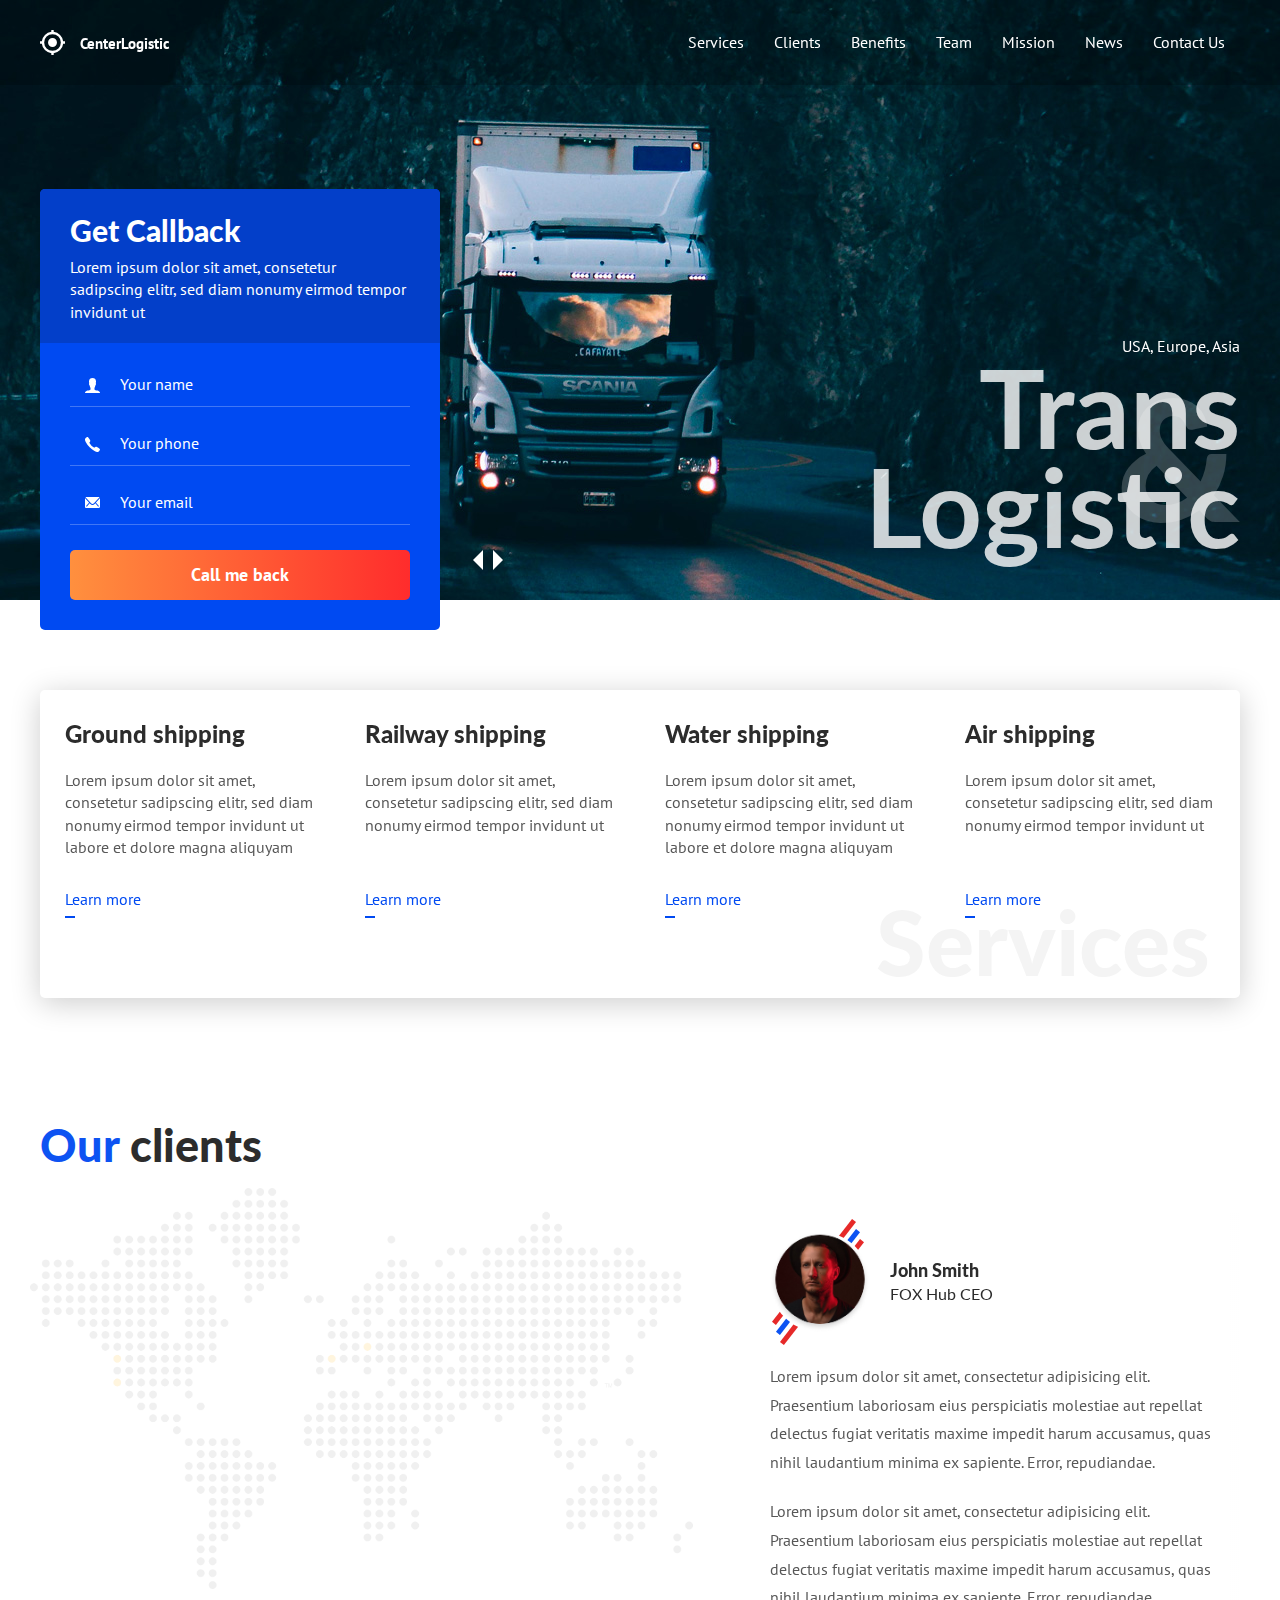
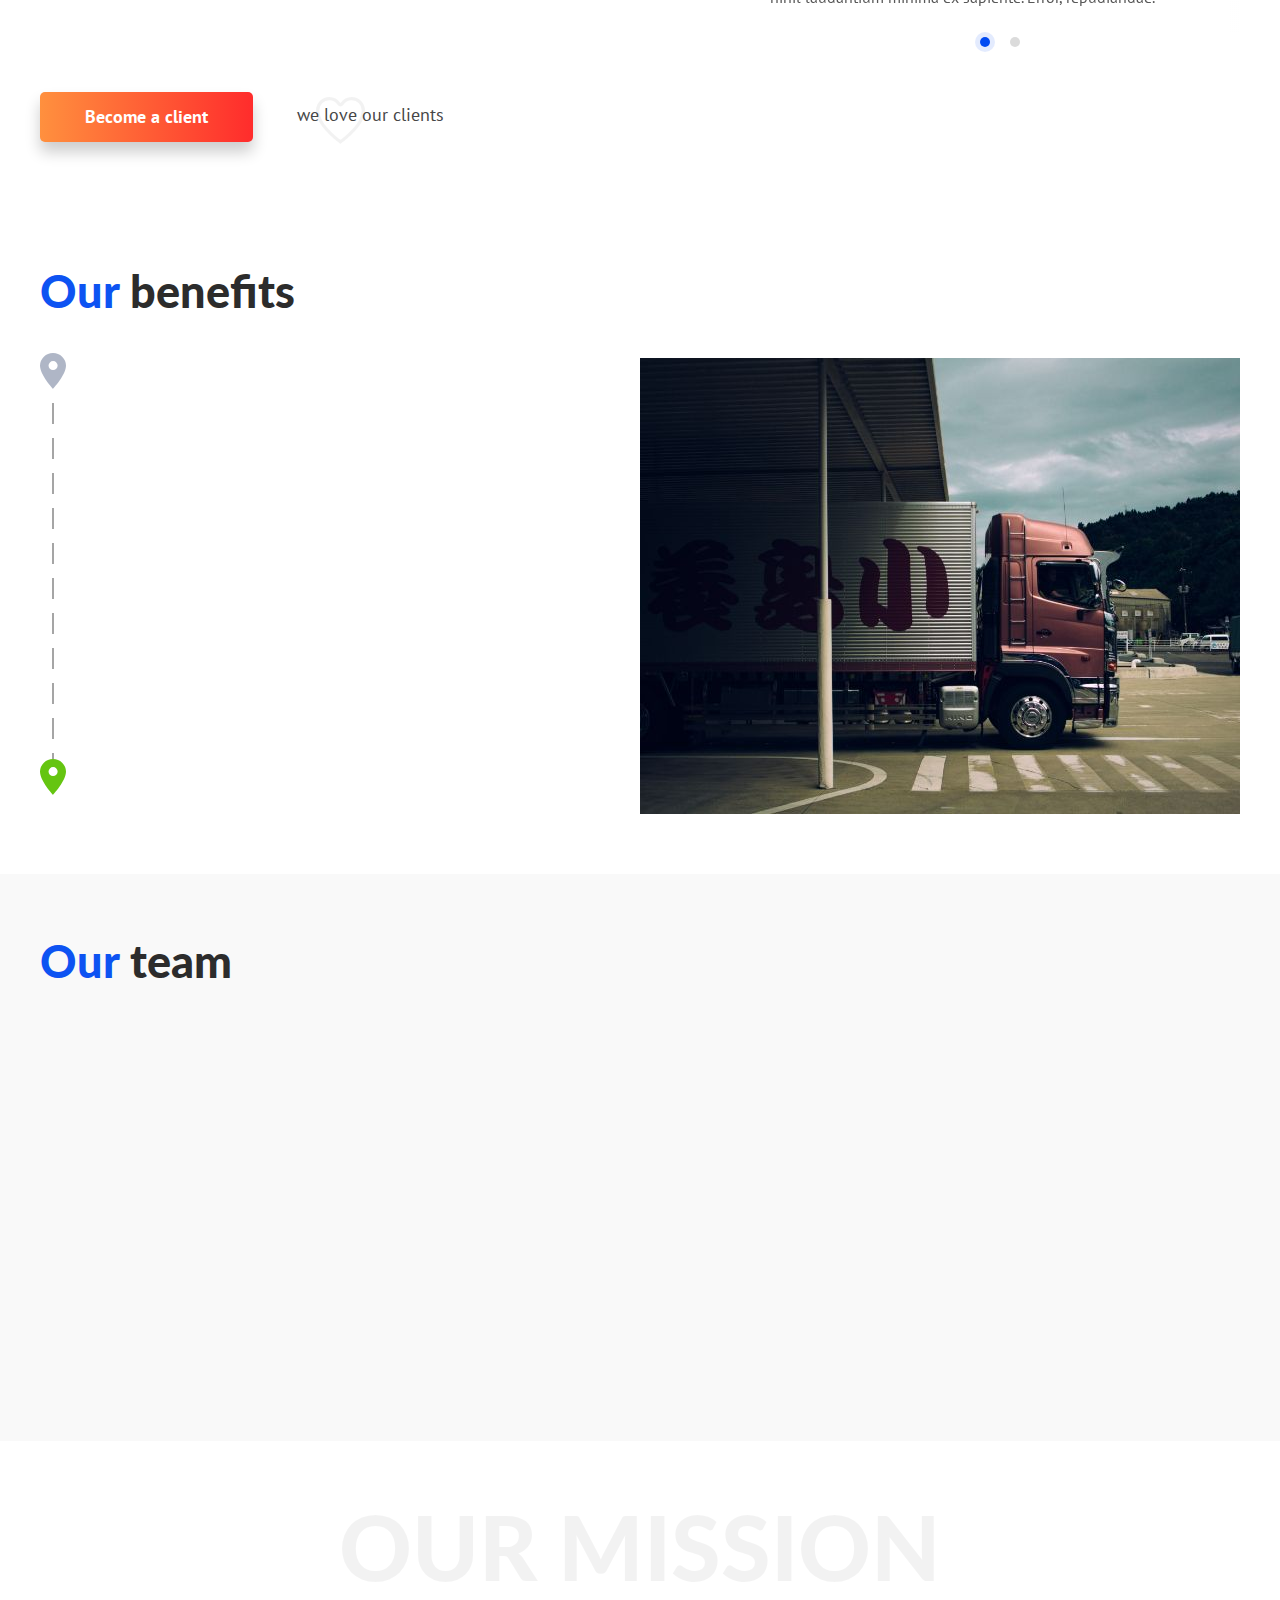
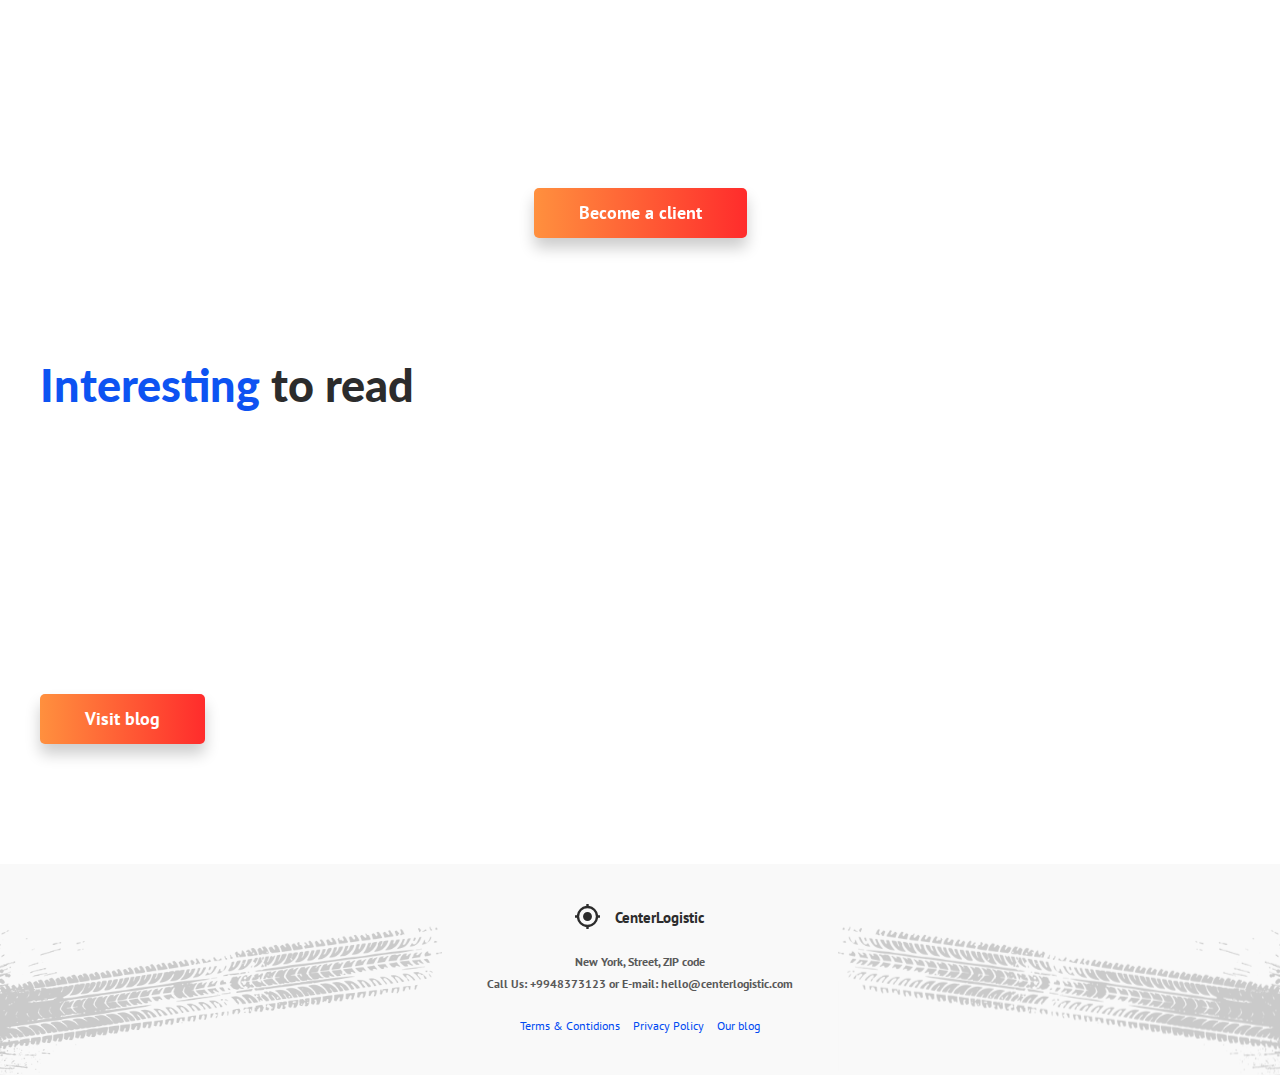
<file: index.html>
<!DOCTYPE html>
<html lang="en">

<head>
	<meta charset="UTF-8">
	<link href="https://fonts.googleapis.com/css?family=Lato:400,700,900|PT+Sans&display=swap&subset=cyrillic"
		rel="stylesheet">
	<link rel="stylesheet" href="css/slick.css?v=1.0.2">
	<link rel="stylesheet" href="css/aos.css?v=1.0.2">
	<link rel="stylesheet" href="css/style.css?v=1.0.2">
	<meta name="viewport" content="width=device-width, initial-scale=1">

	<link rel="apple-touch-icon" sizes="180x180" href="images/favicons/apple-touch-icon.png">
	<link rel="icon" type="image/png" sizes="32x32" href="images/favicons/favicon-32x32.png">
	<link rel="icon" type="image/png" sizes="16x16" href="images/favicons/favicon-16x16.png">
	<link rel="manifest" href="images/favicons/manifest.json">
	<link rel="mask-icon" href="images/favicons/safari-pinned-tab.svg" color="#004AF2">
	<meta name="msapplication-TileColor" content="#004AF2">
	<meta name="theme-color" content="#004AF2">

	<title>CenterLogistic</title>
</head>

<body>

	<div class="page">

		<!-- Header -->
		<header class="header" id="header">
			<div class="container">
				<div class="header__inner">
					<a class="header__logo" href="#" data-scroll="#intro">
						<img src="images/logo.svg?v=2" alt="CenterLogistic">
						<span class="header__logo-text">CenterLogistic</span>
					</a>

					<nav class="nav" id="nav">
						<a class="nav__link" href="#" data-scroll="#services">Services</a>
						<a class="nav__link" href="#" data-scroll="#clients">Clients</a>
						<a class="nav__link" href="#" data-scroll="#benefits">Benefits</a>
						<a class="nav__link" href="#" data-scroll="#team">Team</a>
						<a class="nav__link" href="#" data-scroll="#mission">Mission</a>
						<a class="nav__link" href="#" data-scroll="#news">News</a>
						<a class="nav__link" href="#" data-modal="#becomeClientModal">Contact Us</a>
					</nav>

					<button class="burger" type="button" id="navToggle">
						<span class="burger__line">1</span>
						<span class="burger__line">2</span>
						<span class="burger__line">3</span>
						<span class="burger__line">4</span>
					</button>
				</div>
			</div>
		</header>


		<!-- Intro -->
		<div class="intro" id="intro">

			<div class="intro__slider" id="introSlider">
				<div class="slider-item">
					<div class="intro__slider-item" style="background-image: url(images/slider/slide-1.jpg)"></div>
				</div>
				<div class="slider-item">
					<img class="intro__slider-photo" src="images/slider/slide-2.jpg" alt="">
				</div>
				<div class="slider-item">
					<div class="intro__slider-item" style="background-image: url(images/slider/slide-3.jpg)"></div>
				</div>
				<div class="slider-item">
					<img class="intro__slider-photo" src="images/slider/slide-4.jpg" alt="">
				</div>
			</div>

			<div class="container">
				<div class="intro__inner">

					<div class="request-form  request-form--intro" data-aos="fade-right">
						<div class="request-form__header">
							<h3 class="request-form__title">Get Callback</h3>
							<div class="request-form__text">Lorem ipsum dolor sit amet, consetetur sadipscing elitr, sed diam
								nonumy eirmod tempor invidunt ut</div>
						</div>

						<div class="request-form__content">
							<form class="form" action="/" method="post">
								<div class="form__group">
									<input class="input  input--user" type="text" placeholder="Your name">
								</div>
								<div class="form__group">
									<input class="input  input--phone" type="tel" placeholder="Your phone">
								</div>
								<div class="form__group">
									<input class="input  input--email" type="email" placeholder="Your email">
								</div>
								<button class="btn  btn--block  btn--orange" type="submit">
									<span>Call me back</span>
								</button>
							</form>
						</div>
					</div><!-- /.request-form -->

					<div class="intro__text" data-aos="fade-left">
						<div class="intro__countries">USA, Europe, Asia</div>
						<h1 class="intro__title">
							<span class="intro__title-amp">&amp;</span>
							Trans<br>Logistic
						</h1>
					</div>

					<div class="intro__slider-arrows">
						<button class="intro__slider-btn  intro__slider-btn--prev" id="introSliderPrev"
							type="button">Prev</button>
						<button class="intro__slider-btn  intro__slider-btn--next" id="introSliderNext"
							type="button">Next</button>
					</div>
				</div><!-- /.intro__inner -->

			</div><!-- /.container -->
		</div><!-- /.intro -->



		<!-- Services -->
		<section class="section" id="services" data-scrollspy="#services">
			<div class="container">
				<div class="services">
					<h2 class="services__main-title">Services</h2>

					<div class="services__item" data-aos="fade-down">
						<h4 class="services__title">Ground shipping</h4>
						<div class="services__text">
							<p>Lorem ipsum dolor sit amet, consetetur sadipscing elitr, sed diam nonumy eirmod tempor invidunt
								ut labore et dolore magna aliquyam</p>
						</div>
						<div class="services__footer">
							<a class="services__link" href="#">Learn more</a>
						</div>
					</div>

					<div class="services__item" data-aos="fade-down" data-aos-delay="100">
						<h4 class="services__title">Railway shipping</h4>
						<div class="services__text">
							<p>Lorem ipsum dolor sit amet, consetetur sadipscing elitr, sed diam nonumy eirmod tempor invidunt
								ut</p>
						</div>
						<div class="services__footer">
							<a class="services__link" href="#">Learn more</a>
						</div>
					</div>

					<div class="services__item" data-aos="fade-down" data-aos-delay="200">
						<h4 class="services__title">Water shipping</h4>
						<div class="services__text">
							<p>Lorem ipsum dolor sit amet, consetetur sadipscing elitr, sed diam nonumy eirmod tempor invidunt
								ut labore et dolore magna aliquyam</p>
						</div>
						<div class="services__footer">
							<a class="services__link" href="#">Learn more</a>
						</div>
					</div>

					<div class="services__item" data-aos="fade-down" data-aos-delay="300">
						<h4 class="services__title">Air shipping</h4>
						<div class="services__text">
							<p>Lorem ipsum dolor sit amet, consetetur sadipscing elitr, sed diam nonumy eirmod tempor invidunt
								ut</p>
						</div>
						<div class="services__footer">
							<a class="services__link" href="#">Learn more</a>
						</div>
					</div>
				</div><!-- /.services -->
			</div><!-- /.container -->
		</section>


		<!-- Clients -->
		<section class="section  section--map" id="clients" data-scrollspy="#clients">
			<div class="container">
				<h2 class="section__title"><span>Our</span> clients</h2>

				<div class="clients">
					<div class="clients__logos">
						<ul class="clients__list">
							<li data-aos="fade-right" data-aos-anchor=".clients">
								<a href="#" target="_blank">
									<img class="clients__list-logo  img" src="images/clients/atica.svg" alt="">
								</a>
							</li>
							<li data-aos="fade-right" data-aos-delay="50" data-aos-anchor=".clients">
								<a href="#" target="_blank">
									<img class="clients__list-logo  img" src="images/clients/hex-lab.svg" alt="">
								</a>
							</li>
							<li data-aos="fade-right" data-aos-delay="100" data-aos-anchor=".clients">
								<a href="#" target="_blank">
									<img class="clients__list-logo  img" src="images/clients/amara.svg" alt="">
								</a>
							</li>
							<li data-aos="fade-right" data-aos-delay="150" data-aos-anchor=".clients">
								<a href="#" target="_blank">
									<img class="clients__list-logo  img" src="images/clients/muzica-2.svg" alt="">
								</a>
							</li>
							<li data-aos="fade-right" data-aos-delay="200" data-aos-anchor=".clients">
								<a href="#" target="_blank">
									<img class="clients__list-logo  img" src="images/clients/solaytic.svg" alt="">
								</a>
							</li>
							<li data-aos="fade-right" data-aos-delay="250" data-aos-anchor=".clients">
								<a href="#" target="_blank">
									<img class="clients__list-logo  img" src="images/clients/hexa.svg" alt="">
								</a>
							</li>
							<li data-aos="fade-right" data-aos-delay="300" data-aos-anchor=".clients">
								<a href="#" target="_blank">
									<img class="clients__list-logo  img" src="images/clients/utosia-2.svg" alt="">
								</a>
							</li>
							<li data-aos="fade-right" data-aos-delay="350" data-aos-anchor=".clients">
								<a href="#" target="_blank">
									<img class="clients__list-logo  img" src="images/clients/fox-hub.svg" alt="">
								</a>
							</li>
						</ul>
					</div><!-- /.clients__logos -->

					<div class="clients__reviews">
						<div class="reviews" id="reviewsSlider">
							<div class="reviews__item">
								<div class="reviews__header">
									<img class="reviews__photo" src="images/review-photo.jpg" alt="">
									<div class="reviews__header-content">
										<div class="reviews__name">John Smith</div>
										<div class="reviews__company">FOX Hub CEO</div>
									</div>
								</div>
								<div class="reviews__content">
									<p>Lorem ipsum dolor sit amet, consectetur adipisicing elit. Praesentium laboriosam eius
										perspiciatis molestiae aut repellat delectus fugiat veritatis maxime impedit harum
										accusamus, quas nihil laudantium minima ex sapiente. Error, repudiandae.</p>
									<p>Lorem ipsum dolor sit amet, consectetur adipisicing elit. Praesentium laboriosam eius
										perspiciatis molestiae aut repellat delectus fugiat veritatis maxime impedit harum
										accusamus, quas nihil laudantium minima ex sapiente. Error, repudiandae.</p>
								</div>
							</div>

							<div class="reviews__item">
								<div class="reviews__header">
									<img class="reviews__photo" src="images/review-photo.jpg" alt="">
									<div class="reviews__header-content">
										<div class="reviews__name">John Smith</div>
										<div class="reviews__company">FOX Hub CEO</div>
									</div>
								</div>
								<div class="reviews__content">
									<p>Lorem ipsum dolor sit amet, consectetur adipisicing elit. Praesentium laboriosam eius
										perspiciatis molestiae aut repellat delectus fugiat veritatis maxime impedit harum
										accusamus, quas nihil laudantium minima ex sapiente. Error, repudiandae.</p>
									<p>Lorem ipsum dolor sit amet, consectetur adipisicing elit. Praesentium laboriosam eius
										perspiciatis molestiae aut repellat delectus fugiat veritatis maxime impedit harum
										accusamus, quas nihil laudantium minima ex sapiente. Error, repudiandae.</p>
								</div>
							</div>
						</div><!-- /.reviews -->
					</div><!-- /.clients__reviews -->
				</div><!-- /.clients -->

				<button class="btn  btn--orange  btn--shadow" type="button" data-modal="#becomeClientModal">
					<span>Become a client</span>
				</button>
				<span class="clients-love">we love our clients</span>
			</div><!-- /.container -->
		</section>



		<!-- Benefits -->
		<section class="section" id="benefits" data-scrollspy="#benefits">
			<div class="container">
				<h2 class="section__title"><span>Our</span> benefits</h2>
				<div class="benefits">
					<div class="benefits__col">
						<ul class="benefits-list">
							<li class="benefits-list__item" data-aos="fade-down" data-aos-anchor=".benefits">
								<h4 class="benefits-list__title">Safety</h4>
								<div class="benefits-list__text">
									<p>Lorem ipsum dolor sit amet, consetetur sadipscing elitr, sed diam nonumy eirmod</p>
								</div>
							</li>

							<li class="benefits-list__item" data-aos="fade-down" data-aos-delay="200"
								data-aos-anchor=".benefits">
								<h4 class="benefits-list__title">High quality drivers</h4>
								<div class="benefits-list__text">
									<p>Lorem ipsum dolor sit amet, consetetur sadipscing elitr, sed diam nonumy eirmod</p>
								</div>
							</li>

							<li class="benefits-list__item" data-aos="fade-down" data-aos-delay="400"
								data-aos-anchor=".benefits">
								<h4 class="benefits-list__title">Guarantee &amp; Support 24/7</h4>
								<div class="benefits-list__text">
									<p>Lorem ipsum dolor sit amet, consetetur sadipscing elitr, sed diam nonumy eirmod</p>
								</div>
							</li>

							<li class="benefits-list__item" data-aos="fade-down" data-aos-delay="600"
								data-aos-anchor=".benefits">
								<h4 class="benefits-list__title">Personal manager</h4>
								<div class="benefits-list__text">
									<p>Lorem ipsum dolor sit amet, consetetur sadipscing elitr, sed diam nonumy eirmod</p>
								</div>
							</li>
						</ul>
					</div><!-- /.benefits__col -->

					<div class="benefits__col">
						<img class="img" src="images/benefits-photo.jpg" alt="">
					</div>
				</div><!-- /.benefits -->
			</div><!-- /.container -->
		</section>



		<!-- Team -->
		<section class="section  section--gray" id="team" data-scrollspy="#team">
			<div class="container">
				<h2 class="section__title"><span>Our</span> team</h2>

				<div class="team">
					<div class="team__col">
						<div class="team__item" data-aos="fade-in">
							<img class="team__photo  img" src="images/team/team-1.jpg" alt="">
							<div class="team__name">John Smith</div>
							<div class="team__prof">Logistic manager - 8 years experience</div>
							<ul class="team__contacts">
								<li>
									<img class="team__contacts-icon" src="images/mail-black-icon.svg" alt="">
									<a href="mailto:john@centerlogistic.com">john@centerlogistic.com</a>
								</li>
								<li>
									<img class="team__contacts-icon" src="images/phone-black-icon.svg" alt="">
									<a href="tel:+987412512543">+987412512543</a>
								</li>
							</ul>
						</div>
					</div>

					<div class="team__col">
						<div class="team__item" data-aos="fade-in" data-aos-delay="100">
							<img class="team__photo  img" src="images/team/team-2.jpg" alt="">
							<div class="team__name">Daniel Kore</div>
							<div class="team__prof">Software engineer</div>
							<ul class="team__contacts">
								<li>
									<img class="team__contacts-icon" src="images/mail-black-icon.svg" alt="">
									<a href="mailto:daniel@centerlogistic.com">daniel@centerlogistic.com</a>
								</li>
								<li>
									<img class="team__contacts-icon" src="images/phone-black-icon.svg" alt="">
									<a href="tel:+987423252253">+987423252253</a>
								</li>
							</ul>
						</div>
					</div>

					<div class="team__col">
						<div class="team__item" data-aos="fade-in" data-aos-delay="200">
							<img class="team__photo  img" src="images/team/team-3.jpg" alt="">
							<div class="team__name">Anna Filler</div>
							<div class="team__prof">Marketing specialist - 10 years experience</div>
							<ul class="team__contacts">
								<li>
									<img class="team__contacts-icon" src="images/mail-black-icon.svg" alt="">
									<a href="mailto:anna@centerlogistic.com">anna@centerlogistic.com</a>
								</li>
								<li>
									<img class="team__contacts-icon" src="images/phone-black-icon.svg" alt="">
									<a href="tel:+98735353456">+98735353456</a>
								</li>
							</ul>
						</div>
					</div>
				</div><!-- /.team -->
			</div><!-- /.container -->
		</section>




		<!-- Mission -->
		<section class="section" id="mission" data-scrollspy="#mission">
			<div class="container">
				<h2 class="mission-title">Our mission</h2>
				<div class="mission" data-aos="fade-up" data-aos-duration="1250">
					<h3 class="mission__title">To provide our customer qualified services according the international</h3>
					<h4 class="mission__subtitle">Book your Cargo now &amp; Your job just got a lot easier</h4>
				</div>

				<div class="text-center">
					<button class="btn  btn--orange  btn--shadow" type="button" data-modal="#becomeClientModal">
						<span>Become a client</span>
					</button>
				</div>
			</div>
		</section>



		<!-- News -->
		<section class="section  section--last" id="news" data-scrollspy="#news">
			<div class="container">
				<h2 class="section__title"><span>Interesting</span> to read</h2>

				<div class="articles">
					<article class="articles__item" data-aos="fade-in">
						<h4 class="articles__title">
							<a href="#">News title</a>
						</h4>
						<div class="articles__text">Lorem ipsum dolor sit amet, consetetur sadipscing elitr, sed diam nonumy
							eirmod tempor invidunt ut labore et dolore magna aliquyam erat, sed diam voluptua. At vero eos et
							accusam et justo duo dolores et ea rebum. Stet clita kasd gubergren, no sea takimata sanctus est
							Lorem ipsum dolor sit amet.</div>
						<time class="articles__date" datetime="2019-02-14 19:00">21 March, 2019</time>
					</article>

					<article class="articles__item" data-aos="fade-in">
						<h4 class="articles__title">
							<a href="#">News title</a>
						</h4>
						<div class="articles__text">Lorem ipsum dolor sit amet, consetetur sadipscing elitr, sed diam nonumy
							eirmod tempor invidunt ut labore et dolore magna aliquyam erat, sed diam voluptua. At vero eos et
							accusam et justo duo dolores et ea rebum. Stet clita kasd gubergren, no sea takimata sanctus est
							Lorem ipsum dolor sit amet.</div>
						<time class="articles__date" datetime="2019-02-14 19:00">21 March, 2019</time>
					</article>
				</div><!-- /.articles -->

				<a class="btn  btn--orange  btn--shadow" href="blog.html">
					<span>Visit blog</span>
				</a>
			</div><!-- /.container -->
		</section>



		<!-- Footer -->
		<footer class="footer">
			<div class="container">
				<a class="header__logo  header__logo--black" href="#" data-scroll="#intro">
					<img src="images/logo-black.svg?v=2" alt="CenterLogistic">
					<span class="header__logo-text">CenterLogistic</span>
				</a>
				<address class="footer__contacts">
					<p>New York, Street, ZIP code</p>
					<p>
						Call Us: <a href="tel:+9948373123">+9948373123</a> or
						E-mail: <a href="mailto:hello@centerlogistic.com">hello@centerlogistic.com</a>
					</p>
				</address>

				<nav class="footer__nav">
					<a href="text.html">Terms &amp; Contidions</a>
					<a href="text2.html">Privacy Policy</a>
					<a href="blog.html">Our blog</a>
				</nav>
			</div>
		</footer>

	</div>


	<!-- Modals -->
	<div class="modal" id="becomeClientModal">
		<div class="modal__inner">
			<div class="modal__content">
				<div class="modal__header">
					<h4 class="modal__title">Need to deliver your cargo?
						We can help!</h4>
					<div class="modal__text">
						<p>Fill a little form and we will call you back!</p>
					</div>
				</div>

				<form class="form" action="/" method="post">
					<div class="form__group">
						<input class="input  input--dark  input--user" type="text" placeholder="Your name">
					</div>
					<div class="form__group">
						<input class="input  input--dark  input--phone" type="tel" placeholder="Your phone">
					</div>
					<div class="form__group">
						<input class="input  input--dark  input--email" type="email" placeholder="Your email">
					</div>
					<button class="btn  btn--block  btn--orange" type="submit">
						<span>Call me back</span>
					</button>
				</form>

				<div class="modal__footer">
					<h4 class="modal__footer-title">Our contacts</h4>
					<address class="modal__contacts">
						<p>New York, Street, ZIP code</p>
						<p>Phone: <a href="tel:+9948373123">+9948373123</a></p>
						<p>E-mail: <a href="mailto:hello@centerlogistic.com">hello@centerlogistic.com</a></p>
					</address>
				</div>

				<button class="modal__close" type="button" data-modal-close>
					<img src="images/close.svg" alt="Close">
				</button>
			</div><!-- /.modal__content -->
		</div><!-- /.modal__inner -->
	</div><!-- /.modal -->


	<div class="modal" id="thanksModal">
		<div class="modal__inner">
			<div class="modal__header">
				<img class="modal__icon" src="/images/tick.svg" alt="">
				<h4 class="modal__title">Thanks for your request</h4>
				<div class="modal__text">
					<p>We call you back as soon as possible!</p>
				</div>
			</div>

			<div class="modal__footer">
				<h4 class="modal__footer-title">Our contacts</h4>
				<address class="modal__contacts">
					<p>New York, Street, ZIP code</p>
					<p>Phone: <a href="tel:+9948373123">+9948373123</a></p>
					<p>E-mail: <a href="mailto:hello@centerlogistic.com">hello@centerlogistic.com</a></p>
				</address>
			</div>

			<button class="modal__close" type="button">
				<img src="images/close.svg" alt="Close">
			</button>
		</div><!-- /.modal__inner -->
	</div><!-- /.modal -->


	<!-- Javascript -->
	<script src="js/jquery-3.4.1.min.js"></script>
	<script src="js/slick.min.js"></script>
	<script src="js/aos.js"></script>
	<script src="js/app.js?v=1.0.1"></script>


</body>

</html>
</file>
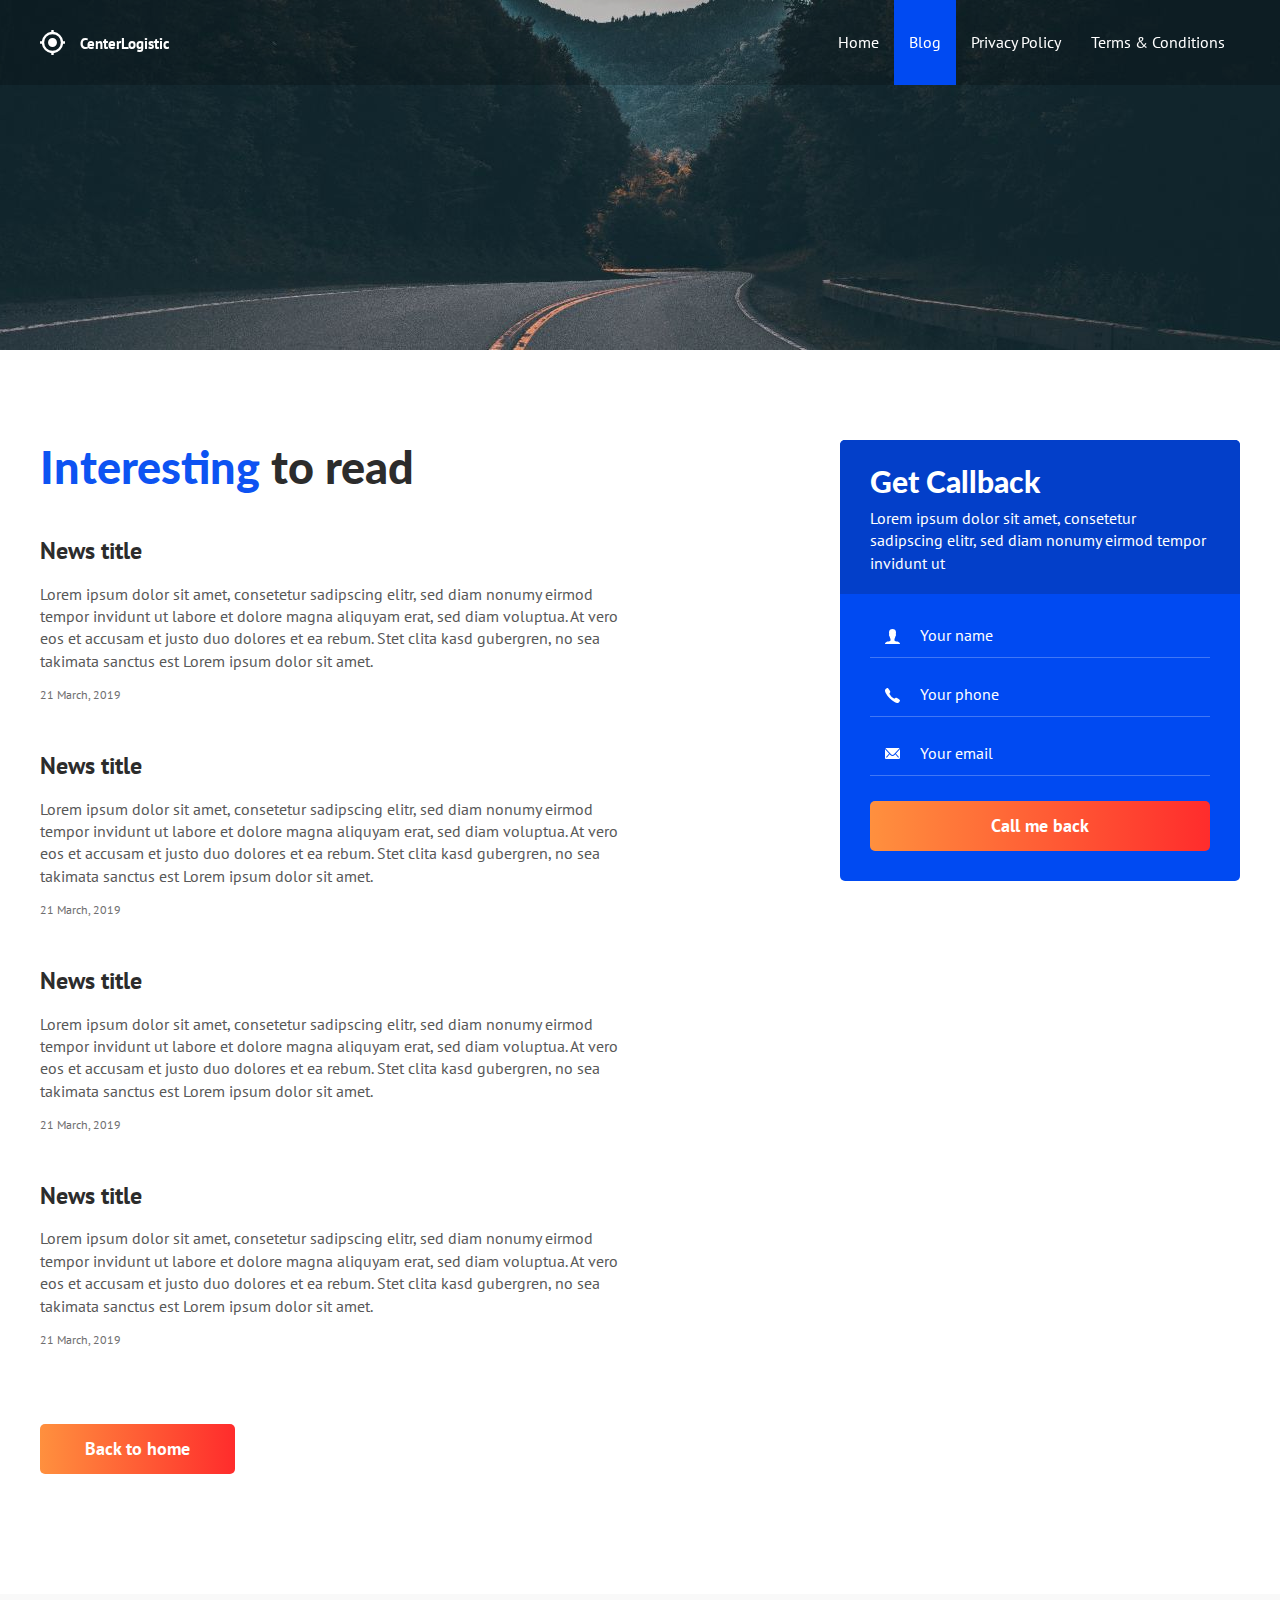
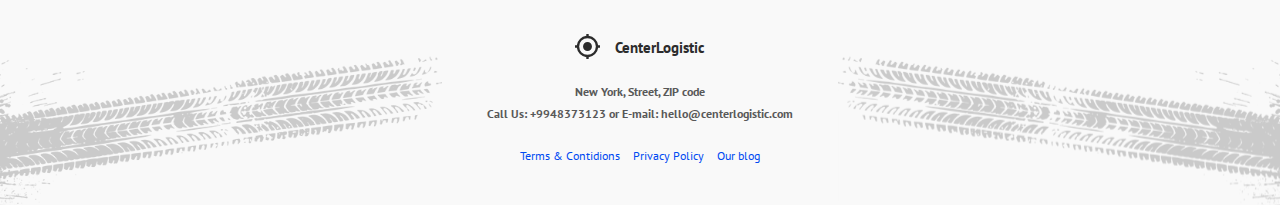
<file: blog.html>
<!DOCTYPE html>
<html lang="en">

<head>
	<meta charset="UTF-8">
	<link href="https://fonts.googleapis.com/css?family=Lato:400,700,900|PT+Sans&display=swap&subset=cyrillic"
		rel="stylesheet">
	<link rel="stylesheet" href="css/slick.css?v=1.0.2">
	<link rel="stylesheet" href="css/aos.css?v=1.0.2">
	<link rel="stylesheet" href="css/style.css?v=1.0.2">
	<meta name="viewport" content="width=device-width, initial-scale=1">

	<link rel="apple-touch-icon" sizes="180x180" href="images/favicons/apple-touch-icon.png">
	<link rel="icon" type="image/png" sizes="32x32" href="images/favicons/favicon-32x32.png">
	<link rel="icon" type="image/png" sizes="16x16" href="images/favicons/favicon-16x16.png">
	<link rel="manifest" href="images/favicons/manifest.json">
	<link rel="mask-icon" href="images/favicons/safari-pinned-tab.svg" color="#004AF2">
	<meta name="msapplication-TileColor" content="#004AF2">
	<meta name="theme-color" content="#004AF2">

	<title>CenterLogistic</title>
</head>

<body>

	<div class="page">

		<!-- Header -->
		<header class="header" id="header">
			<div class="container">
				<div class="header__inner">
					<a class="header__logo" href="#" data-scroll="#intro">
						<img src="images/logo.svg?v=2" alt="CenterLogistic">
						<span class="header__logo-text">CenterLogistic</span>
					</a>

					<nav class="nav" id="nav">
						<a class="nav__link" href="index.html">Home</a>
						<a class="nav__link  active" href="blog.html">Blog</a>
						<a class="nav__link" href="text.html">Privacy Policy</a>
						<a class="nav__link" href="text2.html">Terms &amp; Conditions</a>
					</nav>

					<button class="burger" type="button" id="navToggle">
						<img class="burger__icon" src="images/burger.svg" alt="">
					</button>
				</div>
			</div>
		</header>



		<!-- Intro -->
		<div class="intro  intro--blog" id="intro"></div>


		<!-- Main -->
		<div class="section  section--last">
			<div class="container">
				<main class="main">
					<div class="main__col  main__col--left">
						<h1 class="section__title"><span>Interesting</span> to read</h1>

						<div class="articles  articles--column">
							<article class="articles__item">
								<h4 class="articles__title">
									<a href="#">News title</a>
								</h4>
								<div class="articles__text">Lorem ipsum dolor sit amet, consetetur sadipscing elitr, sed diam
									nonumy eirmod tempor invidunt ut labore et dolore magna aliquyam erat, sed diam voluptua. At
									vero eos et accusam et justo duo dolores et ea rebum. Stet clita kasd gubergren, no sea
									takimata sanctus est Lorem ipsum dolor sit amet.</div>
								<time class="articles__date" datetime="2019-02-14 19:00">21 March, 2019</time>
							</article>

							<article class="articles__item">
								<h4 class="articles__title">
									<a href="#">News title</a>
								</h4>
								<div class="articles__text">Lorem ipsum dolor sit amet, consetetur sadipscing elitr, sed diam
									nonumy eirmod tempor invidunt ut labore et dolore magna aliquyam erat, sed diam voluptua. At
									vero eos et accusam et justo duo dolores et ea rebum. Stet clita kasd gubergren, no sea
									takimata sanctus est Lorem ipsum dolor sit amet.</div>
								<time class="articles__date" datetime="2019-02-14 19:00">21 March, 2019</time>
							</article>

							<article class="articles__item">
								<h4 class="articles__title">
									<a href="#">News title</a>
								</h4>
								<div class="articles__text">Lorem ipsum dolor sit amet, consetetur sadipscing elitr, sed diam
									nonumy eirmod tempor invidunt ut labore et dolore magna aliquyam erat, sed diam voluptua. At
									vero eos et accusam et justo duo dolores et ea rebum. Stet clita kasd gubergren, no sea
									takimata sanctus est Lorem ipsum dolor sit amet.</div>
								<time class="articles__date" datetime="2019-02-14 19:00">21 March, 2019</time>
							</article>

							<article class="articles__item">
								<h4 class="articles__title">
									<a href="#">News title</a>
								</h4>
								<div class="articles__text">Lorem ipsum dolor sit amet, consetetur sadipscing elitr, sed diam
									nonumy eirmod tempor invidunt ut labore et dolore magna aliquyam erat, sed diam voluptua. At
									vero eos et accusam et justo duo dolores et ea rebum. Stet clita kasd gubergren, no sea
									takimata sanctus est Lorem ipsum dolor sit amet.</div>
								<time class="articles__date" datetime="2019-02-14 19:00">21 March, 2019</time>
							</article>
						</div><!-- /.articles -->

						<a class="btn  btn--orange" href="index.html">
							<span>Back to home</span>
						</a>
					</div>

					<div class="main__col  main__col--right">
						<div class="request-form  request-form--right">
							<div class="request-form__header">
								<h3 class="request-form__title">Get Callback</h3>
								<div class="request-form__text">Lorem ipsum dolor sit amet, consetetur sadipscing elitr, sed
									diam nonumy eirmod tempor invidunt ut</div>
							</div>

							<div class="request-form__content">
								<form class="form" action="/" method="post">
									<div class="form__group">
										<input class="input  input--user" type="text" placeholder="Your name">
									</div>
									<div class="form__group">
										<input class="input  input--phone" type="tel" placeholder="Your phone">
									</div>
									<div class="form__group">
										<input class="input  input--email" type="email" placeholder="Your email">
									</div>
									<button class="btn  btn--block  btn--orange" type="submit">
										<span>Call me back</span>
									</button>
								</form>
							</div>
						</div><!-- /.request-form -->
					</div>
				</main>
			</div><!-- /.container -->
		</div><!-- /.section -->


		<!-- Footer -->
		<footer class="footer">
			<div class="container">
				<a class="header__logo  header__logo--black" href="#" data-scroll="#intro">
					<img src="images/logo-black.svg?v=2" alt="CenterLogistic">
					<span class="header__logo-text">CenterLogistic</span>
				</a>
				<address class="footer__contacts">
					<p>New York, Street, ZIP code</p>
					<p>
						Call Us: <a href="tel:+9948373123">+9948373123</a> or
						E-mail: <a href="mailto:hello@centerlogistic.com">hello@centerlogistic.com</a>
					</p>
				</address>

				<nav class="footer__nav">
					<a href="text.html">Terms &amp; Contidions</a>
					<a href="text2.html">Privacy Policy</a>
					<a href="blog.html">Our blog</a>
				</nav>
			</div>
		</footer>

	</div>



	<!-- Javascript -->
	<script src="js/jquery-3.4.1.min.js"></script>
	<script src="js/slick.min.js"></script>
	<script src="js/aos.js"></script>
	<script src="js/app.js"></script>


</body>

</html>
</file>
<file: css/style.css>
body {
    margin: 0;

    background-color: #fff;

    font-family: 'PT Sans', sans-serif;
    font-size: 16px;
    line-height: 1.4;
    color: #585858;
    -webkit-font-smoothing: antialiased;
    -moz-osx-font-smoothing: grayscale;
}

body.no-scroll,
body.show-nav {
    overflow: hidden;
}

*,
*:before,
*:after {
    box-sizing: border-box;
}

h1, h2, h3, h4, h5, h6 {
    margin: 0;
}

p {
    margin: 0 0 10px;
}

ul, ol {
    margin: 0;
    padding: 0;
    list-style: none;
}

.img {
    display: block;
    max-width: 100%;
    height: auto;
}

.text-center {
    text-align: center;
}

/* Container */
.container {
    width: 100%;
    max-width: 1230px;
    margin: 0 auto;
    padding: 0 15px;
}


/* Page */
.page {
    display: flex;
    flex-direction: column;
    min-height: 100vh;
    overflow: hidden;
}


/* Header */
.header {
    width: 100%;

    background-color: rgba(0, 0, 0, 0.2);

    position: fixed;
    top: 0;
    left: 0;
    right: 0;
    z-index: 1000;

    transition: background .2s linear;
}

.header--dark,
body.show-nav .header {
    background-color: rgba(0, 0, 0, 0.9);
}

.header__inner {
    display: flex;
    justify-content: space-between;
    align-items: center;
    height: 85px;
}

.header__logo {
    text-decoration: none;
    color: #fff;
}

.header__logo--black {
    color: #2C2C2C;
}

.header__logo img {
    display: inline-block;
    vertical-align: middle;
}

.header__logo-text {
    font-size: 15px;
    font-weight: 700;

    margin-left: 11px;
    position: relative;
    top: 2px;
}


/* Nav */

.nav {
    display: flex;
    height: 100%;
    font-size: 16px;
}

.nav__link {
    display: flex;
    align-items: center;
    padding: 0 15px;

    color: #fff;
    text-decoration: none;

    transition: background .2s linear;
}

.nav__link:not(.active):hover {
    text-decoration: underline;
}

.nav__link.active {
    background-color: #004AF2;
}



/* Burger */

.burger {
    width: 30px;
    height: 23px;
    position: relative;
    padding: 0;
    background: none;
    border: 0;

    font-size: 0;
    color: transparent;

    display: none;
}

.burger:focus {
    outline: none;
}

.burger__line {
    display: block;
    width: 30px;
    height: 2px;
    margin: 3px 0;

    background-color: #fff;

    transition: transform .2s ease-out;
}

.burger__line:nth-child(1) {
    width: 20px;
    margin-left: auto;
}

.burger__line:nth-child(1),
.burger__line:nth-child(3) {
    transform-origin: right;
    transition: width .2s ease-out;
}

.burger.active .burger__line:nth-child(1),
.burger.active .burger__line:nth-child(3) {
    width: 0;
}

.burger.active .burger__line:nth-child(2),
.burger.active .burger__line:nth-child(4) {
    position: absolute;
    left: 0;
    top: 50%;

    transform-origin: center;
}

.burger.active .burger__line:nth-child(2) {
    transform: rotate(45deg);
}

.burger.active .burger__line:nth-child(4) {
    transform: rotate(-45deg);
}


/* Intro */

.intro {
    margin-bottom: 30px;
    position: relative;
}

.intro--blog {
    height: 350px;
    background: #000 url("../images/blog-bg.jpg") no-repeat center;
    background-size: cover;
}

.intro--text {
    height: 350px;
    background: #000 url("../images/text-bg.jpg") no-repeat center;
    background-size: cover;
}

.intro__slider {
    width: 100%;
    height: 100%;
    overflow: hidden;

    background: #04222a url("../images/slider/slide-1.jpg") no-repeat center;
    background-size: cover;

    position: absolute;
    top: 0;
    left: 0;
    z-index: 1;
}

.intro__slider .slider-item {
    display: none;
}

.intro__slider.slick-initialized {
    background: #04222a;
}

.intro__slider.slick-initialized .slider-item {
    display: block;
}

.intro__slider .slick-list,
.intro__slider .slick-track {
    height: 100%;
}

.intro__slider-item {
    width: 100%;
    height: 100%;

    background-position: center;
    background-repeat: no-repeat;
    background-size: cover;
}

.intro__slider-photo {
    display: block;
    width: 100%;
    height: 100%;
    object-fit: cover;
    object-position: center;
}

.intro__slider-arrows {
    position: absolute;
    bottom: 30px;
    left: 430px;
}

.intro__slider-btn {
    width: 0;
    height: 0;
    padding: 0;
    margin: 0 3px;

    font-size: 0;
    color: transparent;
    cursor: pointer;

    background: none;
}

.intro__slider-btn:focus {
    outline: none;
}

.intro__slider-btn--prev {
    border-style: solid;
    border-width: 10px 10px 10px 0;
    border-color: transparent #fff transparent transparent;
}

.intro__slider-btn--next {
    border-style: solid;
    border-width: 10px 0 10px 10px;
    border-color: transparent transparent transparent #fff;
}

.intro__inner {
    height: 600px;
    display: flex;
    align-items: flex-end;
    justify-content: space-between;
    position: relative;
    z-index: 2;
}

.intro__text {
    margin-bottom: 45px;
    text-align: right;
}

.intro__countries {
    font-size: 16px;
    color: #fff;
}

.intro__title {
    position: relative;

    font-family: 'Lato', sans-serif;
    font-size: 110px;
    line-height: 0.9;
    color: rgba(255, 255, 255, 0.8);
    font-weight: 700;
}

.intro__title-amp {
    font-size: 170px;
    line-height: 1;
    font-weight: 900;
    color: rgba(255, 255, 255, 0.2);

    position: absolute;
    right: 0;
    top: 50%;

    transform: translateY(-50%);
}


/* Request form */
.request-form {
    width: 100%;
    max-width: 400px;
    overflow: hidden;

    background-color: #004AF2;
    border-radius: 5px;
}

.request-form--intro {
    position: relative;
    bottom: -30px;
}

.request-form--right {
    margin-left: auto;
}

.request-form__header {
    padding: 20px 30px;

    background-color: #033FC9;
}

.request-form__title {
    margin-bottom: 5px;

    font-family: 'Lato', sans-serif;
    font-size: 30px;
    font-weight: 900;
    color: #fff;
}

.request-form__text {
    font-size: 16px;
    color: #fff;
}

.request-form__content {
    padding: 30px;
}



/* Form */

.form__group {
    margin-bottom: 25px;
}

.input {
    display: block;
    width: 100%;
    padding-bottom: 12px;
    padding-left: 50px;

    background: none;
    border: none;
    border-bottom: 1px solid rgba(255, 255, 255, 0.25);
    border-radius: 0;
    appearance: none;
    box-shadow: none;

    font-family: 'PT Sans', sans-serif;
    font-size: 16px;
    color: #fff;

    transition: border-color .1s linear;
}

.input::placeholder {
    color: #fff;
}

.input:focus {
    outline: none;
    border-bottom-color: #fff;
}

.input--user {
    background: url("../images/user-icon.svg") left 15px top 5px no-repeat;
}

.input--phone {
    background: url("../images/phone-icon.svg") left 15px top 5px no-repeat;
}

.input--email {
    background: url("../images/mail-icon.svg") left 15px top 6px no-repeat;
}

.input--dark {
    color: #2C2C2C;
    border-bottom-color: #E8E8E8;
}

.input--dark::placeholder {
    color: #2C2C2C;
}

.input--dark:focus {
    border-bottom-color: #000;
}

.input--dark.input--user {
    background-image: url("../images/user-black-icon.svg");
}

.input--dark.input--email {
    background-image: url("../images/mail-black-icon.svg");
}

.input--dark.input--phone {
    background-image: url("../images/phone-black-icon.svg");
}


/* Btn */

.btn {
    display: inline-block;
    vertical-align: middle;
    padding: 15px 45px;
    position: relative;
    overflow: hidden;

    font-family: 'PT Sans', sans-serif;
    font-size: 18px;
    line-height: 1.1;
    color: #fff;
    font-weight: 700;
    text-align: center;
    cursor: pointer;
    text-decoration: none;

    background: #333;
    border: 0;
    border-radius: 5px;

    transition: background .2s linear;
}

.btn:before {
    content: "";
    display: block;
    width: 100%;
    height: 100%;

    background-color: #000;
    opacity: 0;

    position: absolute;
    top: 0;
    left: 0;
    z-index: 1;

    transition: opacity .1s linear;
}

.btn span {
    position: relative;
    z-index: 2;
}

.btn:hover:before {
    opacity: .15;
}

.btn--block {
    display: block;
    width: 100%;
}

.btn--orange {
    background-image: linear-gradient(to right, #FF903E, #FF2C2C);
}

.btn--shadow {
    box-shadow: 0 10px 15px rgba(0, 0, 0, .2);
}



/* Section */

.section {
    padding: 60px 0;
}

.section--map {
    background: url("../images/map.svg") no-repeat left 30px top 130px;
}

.section--gray {
    background-color: #F9F9F9;
}

.section--last {
    margin-bottom: 60px;
}

.section__title {
    margin-bottom: 40px;

    font-family: 'Lato', sans-serif;
    font-size: 45px;
    line-height: 1.2;
    color: #2C2C2C;
    font-weight: 900;
}

.section__title span {
    color: #0D53F2;
}


/* Services */

.services {
    display: flex;
    flex-wrap: wrap;
    padding: 30px 0 50px;
    position: relative;

    background-color: #fff;
    border-radius: 5px;
    box-shadow: 0 5px 30px rgba(0, 0, 0, .2);
}

.services__main-title {
    font-family: 'Lato', sans-serif;
    font-size: 90px;
    line-height: 1;
    color: rgba(44, 44, 44, .05);
    font-weight: 900;

    position: absolute;
    bottom: 12px;
    right: 30px;
    z-index: 1;
}

.services__item {
    display: flex;
    flex-direction: column;
    width: 25%;
    padding: 0 25px;
    margin-bottom: 30px;
    position: relative;
    z-index: 2;
}

.services__title {
    margin-bottom: 20px;

    font-family: 'Lato', sans-serif;
    font-size: 24px;
    line-height: 1.2;
    color: #2C2C2C;
    font-weight: 900;
}

.services__text {
    margin-bottom: 20px;

    font-size: 16px;
    color: #585858;
}

.services__footer {
    margin-top: auto;
}

.services__link {
    display: inline-block;
    font-size: 16px;
    color: #004AF2;
    text-decoration: none;

    transition: color .1s linear;
}

.services__link:after {
    content: "";
    display: block;
    width: 10px;
    height: 2px;
    margin-top: 5px;

    background-color: #004AF2;

    transition: width .1s linear;
}

.services__link:hover {
    color: #FF3E2F;
}

.services__link:hover:after {
    width: 100%;
    background-color: #FF3E2F;
}



/* Clients */

.clients {
    display: flex;
    margin-bottom: 60px;
}

.clients__logos {
    width: 60%;
}

.clients__reviews {
    width: 40%;
}

.clients__list {
    display: flex;
    flex-wrap: wrap;
    align-items: center;
}

.clients__list li {
    margin-right: 50px;
    margin-bottom: 40px;
}

.clients-love {
    display: inline-block;
    margin-left: 40px;
    min-height: 47px;
    padding-top: 5px;

    background: url("../images/heart.svg") no-repeat left 19px top;

    font-size: 18px;
    color: #464646;
}



/* Reviews */

.reviews {
    position: relative;
    height: 200px;

    background: url("../images/ajax-loader.gif") no-repeat center;
}

.reviews.slick-initialized {
    background: none;
    height: auto;
}

.reviews:before,
.reviews:after {
    content: "";
    display: block;
    width: 10px;
    height: 100%;

    position: absolute;
    top: 0;
    z-index: 3;
}

.reviews:before {
    left: 0;

    background-image: linear-gradient(to right, #fff, rgba(255, 255, 255, 0));
}

.reviews:after {
    right: 0;

    background-image: linear-gradient(to left, #fff, rgba(255, 255, 255, 0));
}

.reviews .slick-list {
    padding-top: 20px;
    z-index: 2;
}

.reviews .slick-dots {
    width: 100%;
    display: flex;
    justify-content: center;

    position: absolute;
    bottom: -20px;
    left: 0;
    z-index: 3;
}

.reviews .slick-dots li {
    margin: 0 5px;
}

.reviews .slick-dots li.slick-active button {
    background-color: #004AF2;
    border-color: rgba(0, 74, 242, .11);
    /*box-shadow: 0 0 0 5px rgba(0, 74, 242, .11);*/
}

.reviews .slick-dots button {
    box-sizing: content-box;
    display: block;
    width: 10px;
    height: 10px;
    padding: 0;

    background-color: #DBDBDB;
    background-clip: content-box;
    border: 5px solid transparent;
    border-radius: 50%;
    cursor: pointer;

    color: transparent;
    font-size: 0;

    transition: background-color .2s linear, border-color .2s linear;
}

.reviews .slick-dots button:focus {
    outline: none;
}

.reviews__item {
    display: none;
    padding: 0 10px;
}

.reviews__header {
    display: flex;
    align-items: center;
    margin-bottom: 30px;
    position: relative;
    z-index: 2;
}

.reviews__header:before {
    content: "";
    display: block;
    width: 92px;
    height: 126px;

    background: url("../images/lines.svg") no-repeat;

    position: absolute;
    top: -13px;
    left: 2px;
    z-index: 1;
}

.reviews__header-content {
    flex-grow: 1;
    padding-left: 20px;
    font-family: 'Lato', sans-serif;
}

.reviews__photo {
    width: 100px;
    height: 100px;
    position: relative;
    z-index: 2;

    border-radius: 50%;
}

.reviews__name {
    font-size: 18px;
    color: #2C2C2C;
    font-weight: 900;
}

.reviews__company {
    font-size: 16px;
    color: #2C2C2C;
}

.reviews__content {
    color: #585858;
    font-size: 16px;
    line-height: 1.8;
}

.reviews__content p {
    margin-bottom: 20px;
}

.reviews__content p:first-line {
    text-indent: 20px;
}



/* Benefits */
.benefits {
    display: flex;
}

.benefits__col {
    width: 50%;
}

.benefits-list {
    width: 100%;
    max-width: 370px;
    padding-left: 50px;
    position: relative;

    background-image: linear-gradient(to bottom, #fff 40%, #A5A5A5 40%);
    background-size: 2px 35px;
    background-repeat: repeat-y;
    background-position: left 12px top -4px;
}

.benefits-list:before,
.benefits-list:after {
    content: "";
    display: block;
    width: 26px;
    height: 36px;

    background-color: #fff;
    background-repeat: no-repeat;

    position: absolute;
    left: 0;
    z-index: 1;
}

.benefits-list:before {
    background-image: url("../images/pin-start.svg");

    top: -5px;
}

.benefits-list:after {
    background-image: url("../images/pin-end.svg");

    bottom: -4px;
}

.benefits-list__item:not(:last-child) {
    margin-bottom: 35px;
}

.benefits-list__title {
    margin-bottom: 12px;

    font-family: 'Lato', sans-serif;
    font-size: 21px;
    line-height: 1.2;
    color: #2C2C2C;
    font-weight: 900;
}

.benefits-list__text {
    font-size: 16px;
    color: #585858;
}




/* Team */

.team {
    display: flex;
    flex-wrap: wrap;
    margin: 0 -15px;
}

.team__col {
    width: 33.33333%;
    padding: 0 15px;
    margin-bottom: 30px;
}

.team__photo {
    margin-bottom: 13px;

    box-shadow: 10px 5px 13px rgba(0, 0, 0, .16);
}

.team__name {
    margin-bottom: 5px;

    font-family: 'Lato', sans-serif;
    color: #2C2C2C;
    font-size: 18px;
    line-height: 1.2;
    font-weight: 900;
}

.team__prof {
    margin-bottom: 11px;

    font-size: 16px;
    color: #585858;
}

.team__contacts {
    font-size: 14px;
    line-height: 1.2;
    color: #585858;
}

.team__contacts li {
    margin-bottom: 9px;
}

.team__contacts a {
    color: inherit;
    text-decoration: none;
}

.team__contacts a:hover {
    text-decoration: underline;
}

.team__contacts-icon {
    width: 16px;
    height: auto;
    margin-right: 7px;
}




/* Mission */

.mission-title {
    font-family: 'Lato', sans-serif;
    font-size: 90px;
    line-height: 1;
    font-weight: 900;
    text-align: center;
    text-transform: uppercase;
    color: rgba(0, 0, 0, .05);
}

.mission {
    padding: 60px 30px;
    margin-bottom: 30px;
    position: relative;
    margin-top: -23px;

    background-color: #fff;
    border-radius: 5px;
    box-shadow: 0 5px 30px rgba(0, 0, 0, .16);

    font-family: 'Lato', sans-serif;
    text-align: center;
}

.mission:before,
.mission:after {
    content: "";
    display: block;
    width: 41.66666%;
    height: 2px;

    position: absolute;
    bottom: 0;
    z-index: 1;
}

.mission:before {
    background-color: #004AF2;
    right: 50%;
}

.mission:after {
    background-color: #FC2C2B;
    left: 50%;
}

.mission__title {
    margin-bottom: 5px;

    font-size: 30px;
    line-height: 1.2;
    font-weight: 700;
    color: #004AF2;
}

.mission__subtitle {
    font-size: 21px;
    color: #585858;
}




/* Articles */
.articles {
    display: flex;
    justify-content: space-between;
    margin: 0 -15px 30px;
}

.articles--column {
    flex-direction: column;
    margin-bottom: 75px;
}

.articles--column .articles__item {
    max-width: none;
    margin-bottom: 45px;
}

.articles--column .articles__item:last-child {
    margin-bottom: 0;
}

.articles__item {
    width: 100%;
    max-width: 500px;
    margin-bottom: 20px;
    padding: 0 15px;
}

.articles__title {
    margin-bottom: 15px;

    font-size: 24px;
    font-weight: 700;
    color: #2C2C2C;
}

.articles__title a {
    color: inherit;
    text-decoration: none;
}

.articles__title a:hover {
    text-decoration: underline;
}

.articles__text {
    margin-bottom: 15px;

    font-size: 16px;
    color: #585858;
}

.articles__date {
    display: block;

    font-size: 12px;
    color: #6E6E6E;
}


/* Footer */

.footer {
    padding: 40px 0;
    margin-top: auto;

    background-color: #F9F9F9;
    background-image:
        url("../images/tire-left.svg"),
        url("../images/tire-right.svg");
    background-repeat: no-repeat;
    background-position:
        left -50px bottom -80px,
        right -50px bottom -80px;

    text-align: center;
}

.footer__contacts {
    margin: 25px 0;

    font-size: 12px;
    font-weight: 700;
    text-align: center;
    color: #585858;
    font-style: normal;
}

.footer__contacts p {
    margin: 0 0 5px;
}

.footer__contacts a {
    color: inherit;
    text-decoration: none;
}

.footer__contacts a:hover {
    text-decoration: underline;
}

.footer__nav {
    font-size: 12px;
}

.footer__nav a {
    margin: 0 5px;

    color: #004AF2;
    text-decoration: none;
}

.footer__nav a:hover {
    text-decoration: underline;
}





/* Modal */

.modal {
    display: none;
    width: 100%;
    height: 100%;
    padding: 30px 15px;
    overflow-y: auto;

    background-color: rgba(0, 0, 0, .9);

    position: fixed;
    top: 0;
    left: 0;
    z-index: 2000;
}

.modal.show {
    display: block;
}

.modal__inner {
    display: flex;
    justify-content: center;
    align-items: center;
    min-height: 100%;
}

.modal__content {
    width: 100%;
    max-width: 400px;
    padding: 25px;
    position: relative;

    background-color: #fff;
    opacity: 0;

    transform: scale(0.5);
    transition: transform .2s ease-out, opacity .2s ease-out;
}

.modal__header {
    margin-bottom: 25px;

    text-align: center;
}

.modal__icon {
    margin-bottom: 10px;
}

.modal__title {
    margin-bottom: 10px;

    font-family: 'Lato', sans-serif;
    font-size: 24px;
    color: #004AF2;
    font-weight: 900;
    line-height: 1.2;
}

.modal__text {
    font-size: 16px;
    color: #2C2C2C;
}

.modal__footer {
    margin-top: 25px;
    padding-top: 25px;

    border-top: 1px solid #E8E8E8;

    text-align: center;
}

.modal__footer-title {
    margin-bottom: 10px;

    font-family: 'Lato', sans-serif;
    font-size: 18px;
    font-weight: 900;
    color: #2C2C2C;
}

.modal__contacts {
    font-size: 14px;
    color: #2C2C2C;
    font-style: normal;
}

.modal__contacts p {
    margin-bottom: 3px;
}

.modal__contacts a {
    color: inherit;
    text-decoration: none;
}

.modal__contacts a:hover {
    text-decoration: underline;
}

.modal__close {
    width: 20px;
    height: 20px;
    padding: 0;

    background: none;
    border: none;
    cursor: pointer;

    position: absolute;
    top: -20px;
    right: -30px;
    z-index: 1;

    transition: transform .2s linear;
}

.modal__close:focus {
    outline: none;
}

.modal__close:hover {
    transform: rotate(90deg);
}

.modal__close img {
    display: block;
}



/* Main */

.main {
    display: flex;
    margin: 0 -15px;
}

.main__col {
    width: 50%;
    padding: 0 15px;
}



/* Text */

.text {
    max-width: 890px;
    margin-bottom: 50px;

    font-size: 18px;
    line-height: 1.5;
    color: #585858;
}

.text p {
    margin-bottom: 20px;
}

.text h2,
.text h3,
.text h4,
.text h5,
.text h6 {
    margin-bottom: 20px;

    font-weight: 700;
    color: #2C2C2C;
}

.text h2 {
    font-size: 27px;
}

.text h3 {
    font-size: 24px;
}

.text h4 {
    font-size: 21px;
}

.text h5 {
    font-size: 18px;
}

.text h6 {
    font-size: 16px;
}

.text ul,
.text ol {
    margin-bottom: 20px;
}

.text ol {
    list-style: decimal;
    list-style-position: inside;
}

.text hr {
    display: block;
    width: 100%;
    height: 1px;
    margin: 40px 0;

    border: 0;
    background-color: #d1d1d1;
}

.text img {
    display: block;
    max-width: 100%;
    height: auto;
}

.text a {
    color: #0D53F2;
    text-decoration: none;
}

.text a:hover {
    text-decoration: underline;
}







/* Media Queries */

@media (max-width: 991px) {


    /* Intro */
    .intro__title {
        font-size: 90px;
    }

    .intro__title-amp {
        font-size: 120px;

        right: auto;
        left: 50%;
        transform: translate3d(-50%, -50%, 0);
    }

    .intro--blog,
    .intro--text {
        height: 250px;
    }

    .intro__slider-arrows {
        display: none;
    }

    /* Section */
    .section__title {
        text-align: center;
    }

    .section--map {
        background-position: center top 130px;
    }


    /* Services */
    .services__item {
        width: 50%;
    }


    /* Clients */
    .clients {
        flex-direction: column;
        margin-bottom: 60px;
    }

    .clients__logos,
    .clients__reviews {
        width: 100%;
    }

    .clients__logos {
        margin-bottom: 50px;
    }

    .clients__list {
        justify-content: center;
    }

    .clients__list li {
        max-width: 130px;
    }


    /* Footer */
    .footer {
        background-size: 330px auto;
        background-position: left -30px bottom -30px,
        right -30px bottom -30px;
    }


    .main__col--left {
        width: 55%;
    }

    .main__col--right {
        width: 45%;
    }
}


@media (max-width: 767px) {

    /* Header */
    .header__inner {
        height: 50px;
    }


    /* Nav */
    .nav {
        width: 100%;
        height: calc(100vh - 50px);
        overflow: auto;
        flex-direction: column;
        padding-top: 9px;

        background-color: rgba(0, 0, 0, .85);

        position: absolute;
        top: 100%;
        left: 0;
        right: 0;
        z-index: 1;

        transform: translateX(100%);
        transition: transform .2s ease-out;
    }

    .nav.show {
        transform: translateX(0);
    }

    .nav__link {
        display: block;
        padding: 10px 15px;
        text-align: right;
    }

    .burger {
        display: block;
    }


    /* Intro */
    .intro {
        margin-bottom: 0;
    }

    .intro__inner {
        flex-direction: column;
        align-items: center;
        height: auto;
        padding-top: 75px;
        padding-bottom: 25px;
    }

    .intro__text {
        order: 1;
        width: 100%;
        margin-bottom: 25px;

        text-align: center;
    }

    .intro__title {
        font-size: 70px;
    }

    .intro__title-amp {
        font-size: 100px;
    }


    /* Request form */
    .request-form--intro {
        order: 2;
        position: static;
    }

    /* Benefits */
    .benefits {
        flex-direction: column;
        max-width: 600px;
        margin: 0 auto;
    }

    .benefits__col {
        width: 100%;
    }

    .benefits-list {
        margin-bottom: 30px;
        max-width: none;
    }


    /* Team */
    .team {
        flex-direction: column;
    }

    .team__col {
        width: 100%;
    }

    .team__col:last-child {
        margin-bottom: 0;
    }

    .team__item {
        max-width: 370px;
        margin: 0 auto;
    }

    /* Mission */
    .mission-title {
        font-size: 70px;
    }

    .mission {
        padding: 40px 20px;
        margin-top: -16px;
    }

    .mission__title {
        font-size: 24px;
    }

    .mission__subtitle {
        font-size: 18px;
    }



    /* Articles */
    .articles {
       flex-wrap: wrap;
    }

    .articles__item {
        max-width: none;
    }



    /* Footer */
    .footer {
        background-size: 250px auto;
        background-position: left -20px bottom -30px,
        right -20px bottom -30px;
    }


    /* Main */
    .main {
        flex-direction: column;
    }

    .main__col {
        width: 100%;
    }


    /* Request form */
    .request-form--right {
        display: none;
    }


    /* Articles */
    .articles--column {
        margin-bottom: 30px;
    }
}



@media (max-width: 575px) {
    .intro__title {
        font-size: 60px;
    }

    .intro__title-amp {
        font-size: 90px;
    }


    /* Services */
    .services {
        padding-top: 50px;
        padding-bottom: 10px;
    }

    .services__main-title {
        width: 100%;

        font-size: 60px;
        text-align: center;

        bottom: auto;
        right: auto;
        top: 10px;
    }

    .services__item {
        width: 100%;
    }


    /* Section */
    .section {
        padding: 30px 0;
    }

    .section--last {
        margin-bottom: 30px;
    }

    .section__title {
        font-size: 35px;
    }



    /* Request form */
    .request-form__header,
    .request-form__content {
        padding: 20px;
    }

    .request-form__title {
        font-size: 25px;
    }


    /* Clients */
    .clients__list {
        margin: 0 -15px;
    }

    .clients__list li {
        max-width: none;
        width: 33.33333%;
        margin-right: 0;
        padding: 0 15px;
    }

    .clients__list-logo {
        margin: 0 auto;
    }

    .clients-love {
        display: block;
        margin-left: 0;
        margin-top: 20px;
    }



    /* Mission */
    .mission-title {
        font-size: 40px;
    }

    .mission {
        padding: 30px 20px;
        margin-top: -10px;
    }

    .mission__title {
        font-size: 20px;
    }

    .mission__subtitle {
        font-size: 16px;
    }


    /* Footer */
    .footer {
        background-position: left -120px bottom -80px,
        right -120px bottom -80px;
    }


    /* Modal */
    .modal__close {
        right: 0;
        top: -30px;
    }
}




@media (max-width: 320px) {
    .intro__title {
        font-size: 40px;
    }

    .intro__title-amp {
        font-size: 50px;
    }
}
</file>
